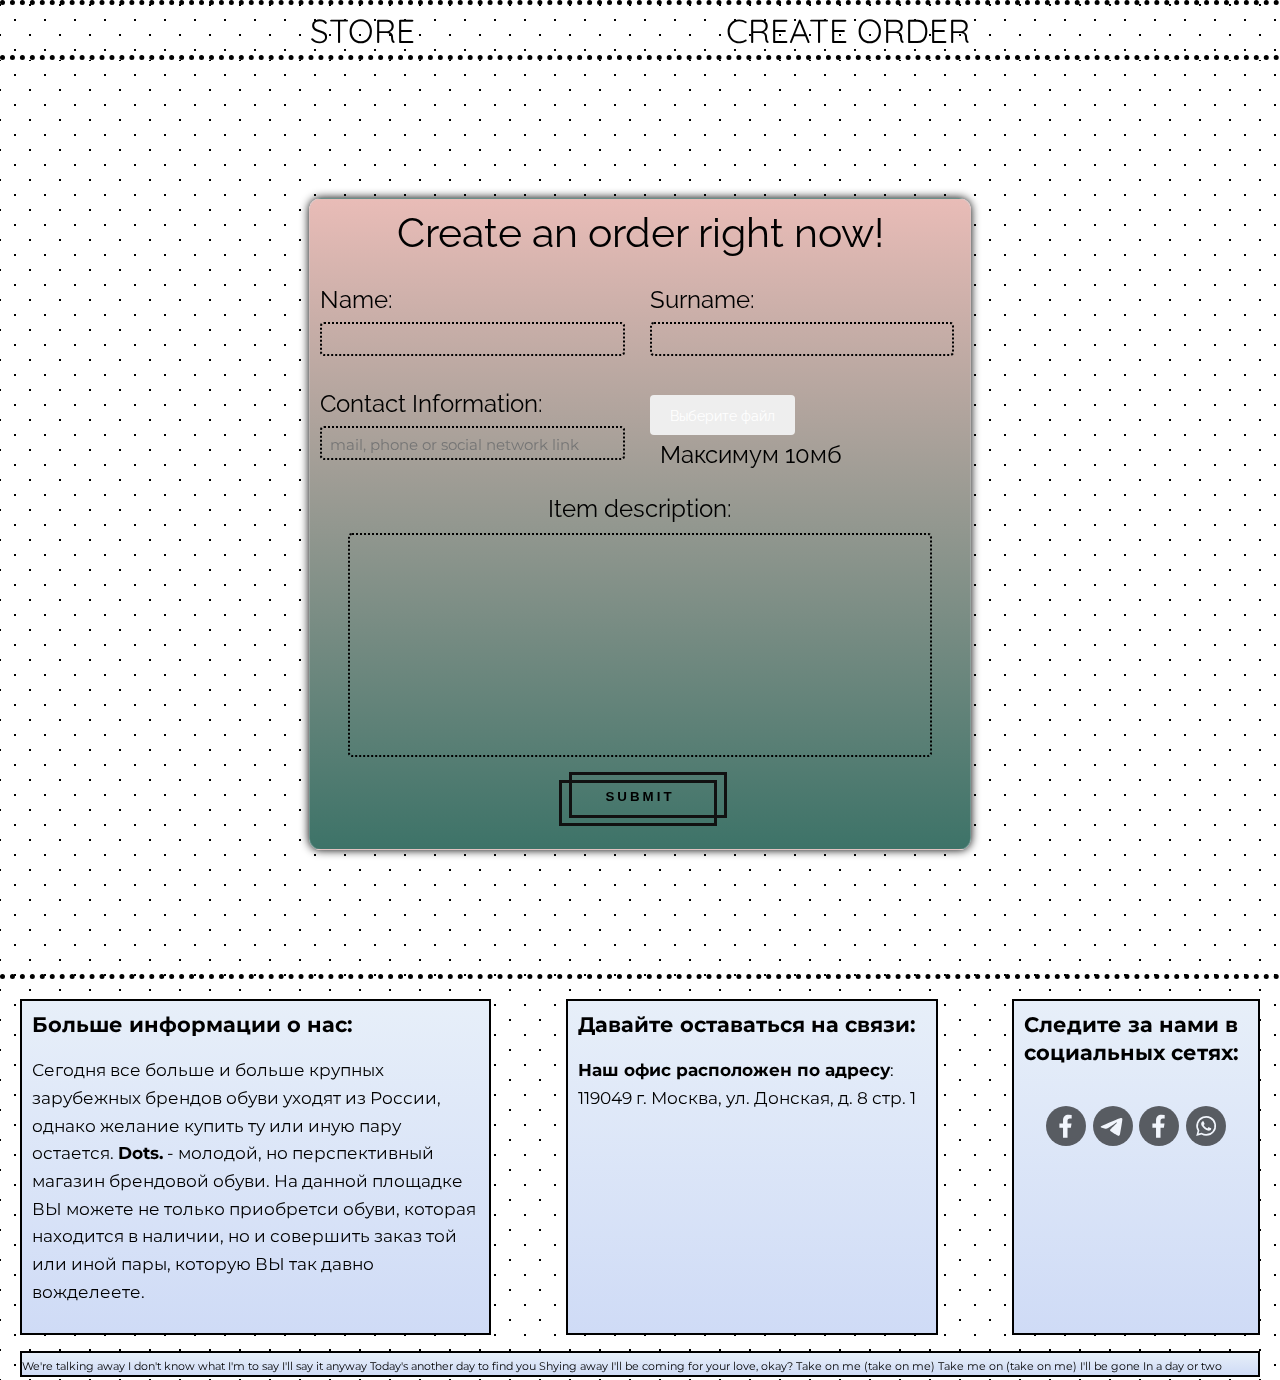
<file: Order.html>
<!DOCTYPE html>
<html lang="en">
<head>
	<meta charset="UTF-8">
	<meta name="viewport" content="width=device-width, initial-scale=1.0">
	<link rel="stylesheet" type="text/css" href="Styles/Order_style.css">
	<!-- GOOGLE FONTS -->
	<link rel="preconnect" href="https://fonts.googleapis.com">

	<link rel="preconnect" href="https://fonts.gstatic.com" crossorigin>
	<link href="https://fonts.googleapis.com/css2?family=Quicksand:wght@300;400&display=swap" rel="stylesheet">
	
	<link href="https://fonts.googleapis.com/css2?family=Raleway:wght@500&display=swap" rel="stylesheet">
	<link href="https://fonts.googleapis.com/css2?family=Montserrat&display=swap" rel="stylesheet">
	<link rel="stylesheet" type="text/css" href="Styles/Home_pg_styles.css">
	<!-- GOOGLE FONTS -->

	<title>Order</title>
</head>
<body>
	<div class="hamburger-menu">
		<input id="menu__toggle" type="checkbox" />
		<label class="menu__btn" for="menu__toggle">
			<span></span>
		</label>
		<div class="menu__box">
			<ul class="wr">
				<li><a class="menu__item" href="index.html">Home</a></li>
				<li><a class="menu__item" href="Order.html">CREATE ORDER</a></li>
			</ul>
		</div>
	</div>
	<div  class="nav_panel">
		<nav class="navigation">
			<div class="nav_b_wr">
				<a href="index.html">
					Store
				</a>
			</div>
			<div class="nav_b_wr">
				<a href="">
					CREATE ORDER	
				</a>
			</div>

		</nav>
	</div>
	<main>
		<div class="order_main">
			<div class="order_card">
				<div class="Order_title">
					<span>
						Create an order right now!
					</span>
				</div>
				<div class="User_name_cont">
					<label for="User_name">Name:</label>
					<input type="text" class="User_name" name="User_name" pattern="string" maxlength="12" required>
				</div>
				<!-- ============================================= -->
				<div class="User_Surname_cont">
					<label for="User_Surname">Surname:</label>
					<input type="text" class="User_Surname" name="User_Surname" pattern="string" maxlength="20">
				</div>

				<!-- ============================================= -->
				<div class="User_contact_cont">
					<label for="User_cont">Contact Information:</label>
					<input type="text" required class="User_cont" name="User_cont" maxlength="60" placeholder="mail, phone or social network link">
				</div>
				<!-- ============================================= -->
				<div class="Shoe_desc_cont">
					<label for="Shoe_desc">Item description:</label>
					<textarea class="Shoe_desc" name="Shoe_desc" required maxlength="300"></textarea>
				</div>
				<!-- ============================================= -->
				<div class="User_file_cont">
					<!-- <label for="file">Item Photos</label>
				   	<span class="input-file-text" type="text"></span>
					<input type="file" class="User_file" name="file"
					 multiple accept=".png,.jpeg,.jpg,.HEVC,.HEIF">
					 <span class="input-file-btn">Выберите файл</span> -->
					 <label class="input-file">
					 	<input type="file" name="file" disabled >        
					 	<span class="input-file-btn" onclick="a()">Выберите файл</span>           
					 	<span class="input-file-text">Максимум 10мб</span>
					 </label>
					</div>
					<div class="submition_cont" onclick="b()">
						<input type="submit" class="submit_b" name="Submit" value="Submit" >
					</div>
				</div>
				
			</div>
		</main>
		<footer>
			<div class="footer_wrap">
				<div class="notes">
					<div class="social_links">
						<h4>
							Следите за нами в социальных сетях:
						</h4>
						<ul>
							<li>
								<a href="">
									<svg id="Icons" xmlns="http://www.w3.org/2000/svg" viewBox="0 0 215 215"><defs><style>.cls-1{fill:#fff;}</style></defs><g id="Facebook"><circle id="Background" cx="107.5" cy="107.5" r="107.5"/><path id="Facebook-2" data-name="Facebook" class="cls-1" d="M1223.69,116.65h18l3.43-22.45h-21.41V79.64c0-6.14,3-12.13,12.58-12.13H1246V48.4a117.7,117.7,0,0,0-17.28-1.52c-17.63,0-29.15,10.75-29.15,30.22V94.2H1180v22.45h19.59v54.26h24.12Z" transform="translate(-1108)"/></g></svg>
								</a>
							</li>
							<li>
								<a href="">
									<svg id="Icons" xmlns="http://www.w3.org/2000/svg" viewBox="0 0 215 215"><defs><style>.cls-1{fill:#fff;fill-rule:evenodd;}</style></defs><g id="Telegram"><circle id="Background" cx="107.5" cy="107.5" r="107.5"/><path id="Telegram-2" data-name="Telegram" class="cls-1" d="M603.31,105.65q46.89-20.43,62.53-26.94c29.78-12.38,36-14.53,40-14.61A7.09,7.09,0,0,1,710,65.35a4.49,4.49,0,0,1,1.53,2.9,19.25,19.25,0,0,1,.18,4.23c-1.61,17-8.6,58.09-12.15,77.08-1.5,8-4.46,10.73-7.33,11-6.22.57-11-4.12-17-8.07-9.44-6.19-14.77-10-23.93-16.08-10.59-7-3.72-10.81,2.31-17.07,1.58-1.64,29-26.6,29.54-28.86a2.18,2.18,0,0,0-.5-1.9,2.49,2.49,0,0,0-2.22-.21q-1.41.31-45.22,29.89-6.42,4.41-11.63,4.3c-3.83-.09-11.19-2.17-16.67-4-6.71-2.18-12-3.33-11.58-7Q595.7,108.68,603.31,105.65Z" transform="translate(-554)"/></g></svg>
								</a>
							</li>
							<li>
								<a href="">
									<svg id="Icons" xmlns="http://www.w3.org/2000/svg" viewBox="0 0 215 215"><defs><style>.cls-1{fill:#fff;}</style></defs><g id="Facebook"><circle id="Background" cx="107.5" cy="107.5" r="107.5"/><path id="Facebook-2" data-name="Facebook" class="cls-1" d="M1223.69,116.65h18l3.43-22.45h-21.41V79.64c0-6.14,3-12.13,12.58-12.13H1246V48.4a117.7,117.7,0,0,0-17.28-1.52c-17.63,0-29.15,10.75-29.15,30.22V94.2H1180v22.45h19.59v54.26h24.12Z" transform="translate(-1108)"/></g></svg>
								</a>
							</li>
							<li>
								<a href="">
									<svg id="Icons" xmlns="http://www.w3.org/2000/svg" viewBox="0 0 215 215"><defs><style>.cls-1,.cls-2{fill:#fff;}.cls-2{fill-rule:evenodd;}</style></defs><g id="WhatsApp"><circle id="Background" cx="107.5" cy="107.5" r="107.5"/><g id="WhatsApp-2" data-name="WhatsApp"><path id="WhatsApp-3" data-name="WhatsApp" class="cls-1" d="M885.91,161l7.55-27.56a53.18,53.18,0,1,1,46.09,26.64h0a53.18,53.18,0,0,1-25.41-6.48Zm29.5-17,1.62,1a44.21,44.21,0,0,0,22.5,6.17h0a44.22,44.22,0,1,0-37.45-20.72l1,1.67-4.47,16.31Z" transform="translate(-831)"/><path id="WhatsApp-4" data-name="WhatsApp" class="cls-2" d="M966.34,119.54c-.33-.56-1.22-.89-2.55-1.55s-7.86-3.88-9.08-4.33-2.1-.66-3,.67-3.43,4.32-4.2,5.21-1.56,1-2.88.33A36.31,36.31,0,0,1,934,113.28a40,40,0,0,1-7.39-9.21c-.78-1.33-.09-2,.58-2.71s1.33-1.56,2-2.33a8.84,8.84,0,0,0,1.33-2.22,2.47,2.47,0,0,0-.11-2.33c-.33-.66-3-7.2-4.1-9.86s-2.17-2.24-3-2.29-1.66,0-2.54,0A4.89,4.89,0,0,0,917.17,84,14.91,14.91,0,0,0,912.52,95c0,6.54,4.76,12.86,5.43,13.75s9.37,14.31,22.7,20.06a75.55,75.55,0,0,0,7.58,2.8,18.27,18.27,0,0,0,8.37.53c2.55-.38,7.86-3.22,9-6.32S966.67,120.09,966.34,119.54Z" transform="translate(-831)"/></g></g></svg>
								</a>
							</li>
						</ul>
					</div>
					<div class="company_info">
						<h4>
							Больше информации о нас:
						</h4>
						<p>
							Сегодня все больше и больше крупных зарубежных брендов обуви уходят из России, однако желание купить ту или иную пару остается. <b>Dots.</b> - молодой, но перспективный магазин брендовой обуви. На данной площадке ВЫ можете не только приобретси обуви, которая находится в наличии, но и совершить заказ той или иной пары, которую ВЫ так давно вожделеете.
						</p>
					</div>
					<div class="contacts">
						<h4>
							Давайте оставаться на связи:
						</h4>
						<p>
							<b>Наш офис расположен по адресу</b>:<br> 119049 г. Москва, ул. Донская, д. 8 стр. 1
						</p>
					</div>
					<div class="rights">
						<span>
							We're talking away
							I don't know what
							I'm to say I'll say it anyway
							Today's another day to find you
							Shying away
							I'll be coming for your love, okay?
							Take on me (take on me)
							Take me on (take on me)
							I'll be gone
							In a day or two
						</span>
					</div>
				</div>
			</div>
		</footer>
		<script type="text/javascript" src="Scripts/file.js"></script>
	</body>
	</html>
</file>
<file: Styles/Order_style.css>
/*=======================Phone menu=======================*/
#menu__toggle {
    opacity: 0;
}

.menu__btn {
    display: flex; /* используем flex для центрирования содержимого */
    align-items: center;  /* центрируем содержимое кнопки */
    position: fixed;
    top: 20px;
	z-index: 4;
    left: 20px;
    width: 26px;
    height: 26px;
    cursor: pointer;
}
/* добавляем "гамбургер" */
.hamburger-menu{
    opacity: 0;
    position: absolute;
}
.menu__btn > span,
.menu__btn > span::before,
.menu__btn > span::after {
    display: block;
    position: absolute;
    width: 100%;
    height: 2px;
    background-color: #616161;
}
.menu_fav{
	cursor: pointer;

}
.menu_fav span{
	padding: 0;
}
.menu__btn > span::before {
    content: '';
    top: -8px;
}
.menu__btn > span::after {
    content: '';
    top: 8px;
}
/* контейнер меню */
.menu__box {
	z-index: 3;
	position: fixed;
	 top: 0;
    left: -100%;
    width: 100%;
    height: 100%;
    margin: 0;
    padding: 80px 0;
    background-color: rgba(0, 0, 0, 1);
	background-image:  radial-gradient(#FFF 0.75px, transparent 0.75px), radial-gradient(#FFF 0.75px, rgba(255, 255, 255, 0.2) 0.75px);
	background-size: 30px 30px;
	background-position: 0 0,15px 15px;
    box-shadow: 1px 0px 6px rgba(0, 0, 0, .2);
}
.wr{
    display: flex;
    justify-content: center	;
    flex-direction: row;

}
/* элементы меню */
.menu__item {
    display: block;
    padding: 12px 24px;
    color: white;
   	text-transform: uppercase;
	font-family: 'Quicksand', sans-serif;
	text-align: center;
	font-size: 25pt;
    text-decoration: none;
}
#menu__toggle:checked ~ .menu__btn > span {
  transform: rotate(45deg);

}   
#menu__toggle:checked ~ .menu__btn > span::before {
    top: 0;


}
#menu__toggle:checked ~ .menu__btn > span::after {
    top: 0;

    transform: rotate(90deg);
}
#menu__toggle:checked ~ .menu__box {
    visibility: visible;
    left: 0;
}

/*=======================Phone menu=======================*/
/*========================Order Window====================*/
.order_main {
	height: 100vh;
	width: 100%;
	display: flex;
	justify-content: center;
	align-items: center;
	margin: 0;
	padding: 0;
}

.order_card { 
	padding: 10px;
	font-family: 'Raleway', sans-serif;
	background: rgb(61,115,104);
	background: linear-gradient(0, rgba(61,115,104,1) 0%, rgba(233,188,183,1) 100%);
	font-size: 1.5em;
	box-shadow: 0 0 10px rgba(0,0,0,1);
	opacity: 1;
	width: 50%;
	min-height: 70%;
	backdrop-filter: blur(20px) saturate(200%);
	background-color: rgba(255, 255, 255, 0.38);
	border-radius: 12px;
	border: 1px solid rgba(209, 213, 219, 0.3);	 
	display: grid;
	grid-template-columns: 1fr 1fr;
	grid-template-rows: 9% 1fr 1fr calc(45% - 20px) 10%;
	grid-auto-columns: 1fr;
	grid-auto-rows: 1fr;
	gap: 3% 3%;
	grid-auto-flow: row;
	grid-template-areas:
	"Order_title Order_title"
	"User_name_cont User_Surname_cont"
	"User_contact_cont User_file_cont"
	"Shoe_desc_cont Shoe_desc_cont"
	"submition_cont submition_cont";
}

.Order_title {
	grid-area: Order_title;
	font-size: 1.7em;
	text-align: center;
}

.User_name_cont { 
	grid-area: User_name_cont;
	display: flex;
	flex-direction: column;
}

.User_Surname_cont { 
	grid-area: User_Surname_cont;
	display: flex;
	flex-direction: column;
}

.User_contact_cont { 
	grid-area: User_contact_cont;
	display: flex;
	flex-direction: column;
}

.Shoe_desc_cont { 
	grid-area: Shoe_desc_cont;
	display: flex;
	flex-direction: column;
	align-items: center;

}

.User_file_cont { 
	
}
.submition_cont { 
	grid-area: submition_cont;
	display: flex;
	justify-content: center;
}

input{
		width: calc(95% - 2px);
    text-decoration: none;
    border: none;
    padding: 0 0 0 8px;
    background-color: inherit;
}
textarea{
	width: 90%;
	margin-top: 10px ;
    background-color: inherit;
	text-decoration: none;
	font-family: 'Montserrat', sans-serif;
    border: 2px dotted ;
	font-size: 12pt;
	font-weight: 600;
    outline: none;
    resize: none;
    height: 100%;
    border-radius: 4px;
}

.User_name, .User_Surname, .User_cont{
	max-height: 30px;
	font-size: 14pt;
	font-family: 'Montserrat', sans-serif;
	margin-top: 8px;
	height: 70%;
	border-radius: 4px;
	border: 2px dotted ;
}
.User_cont::placeholder{
	font-size: 11pt;
}
.User_name:focus, .User_Surname:focus, .User_cont:focus,textarea:focus{
	background-color: white;
    transition: all 0.7s ease-in-out;
}
/*===*/
.User_file_cont {
	align-self: flex-end;
	grid-area: User_file_cont;
	position: relative;
}
.input-file-btn {
	position: relative;
	display: inline-block;
	cursor: pointer;
	outline: none;
	text-decoration: none;
	font-size: 14px;
	vertical-align: middle;
	color: rgb(255 255 255);
	text-align: center;
	border-radius: 4px;
	background-color: #419152;
	line-height: 22px;
	height: 40px;
	padding: 10px 20px;
	box-sizing: border-box;
	border: none;
	margin: 0;
	transition: background-color 0.2s;
}
.input-file-text {
	padding: 0 10px;
	line-height: 40px;
	display: inline-block;
}
.input-file input[type=file] {
	position: absolute;
	z-index: -1;
	opacity: 0;
	display: block;
	width: 0;
	height: 0;
}
 
/* Focus */
.input-file input[type=file]:focus + .input-file-btn {
	box-shadow: 0 0 0 0.2rem rgba(0,123,255,.25);
}
 
/* Hover/active */
.input-file:hover .input-file-btn {
	background-color: #59be6e;
}
.input-file:active .input-file-btn {
	background-color: #2E703A;
}
 
/* Disabled */
.input-file input[type=file]:disabled + .input-file-btn {
	background-color: #eee;
}
/*===*/


/*******/
.submition_cont {
    width: 152px;
    text-align: center;
    position:relative;
    height: 40px;
    left:50%;
    margin-top:20px;
    transform:translate(-50%,-50%)
}
.submition_cont input{
		padding: 0;
    text-decoration: none;
    color: #000;
    border: none;
    position: relative;
    text-transform: uppercase;
    font-weight: bold;
    letter-spacing: 3px;
    cursor: pointer;
}

.submition_cont::after,
.submition_cont::before {
    width: calc(100% );
    height: calc(100%);
    content: "";
    position: absolute;
    top: 0;
    left: 0;
    border: 3px solid #111;
    transition: transform 0.2s;
}

.submition_cont::after {
  transform: translate(5px, -4px);
}

.submition_cont::before {
  transform: translate(-5px,4px);
}

.submition_cont:hover::after,
.submition_cont:hover::before {
  transform: translate(-1px, -1px);
}
/*******/
.footer_wrap{
	border-top: 5px dotted;
	min-height: 300px;
	height: 300px;
	max-height: 400px;
	width: 100%;

}
.notes{  
	width: calc(100% - 40px);
	padding: 20px;
	height: calc(100% - 40px);
	font-family: 'Montserrat', sans-serif;
	border-radius: 12px;
	display: grid;
	grid-template-columns: 1fr 30% 20%;
	grid-template-rows: 1fr 10%;
	grid-auto-columns: 1fr;
	grid-auto-rows: 1fr;
	gap: 6% 6%;
	grid-auto-flow: row;
	grid-template-areas:
	"company_info contacts social_links"
	"rights rights rights";
	line-height: 1.6em;
    color: black;
    font-size: 13pt;
}
.notes h4{
    color: black;
    font-weight: bold;
    font-size: 16pt;
}
.company_info { 
	padding: 10px;
	grid-area: company_info;
	border: 2px solid;
	background: rgb(231,239,249);
	background: linear-gradient(180deg, rgba(231,239,249,1) 0%, rgba(207,219,246,1) 100%);
}

.social_links { 
	padding: 10px;
	border: 2px solid;
	grid-area: social_links;
	background: rgb(231,239,249);
	background: linear-gradient(180deg, rgba(231,239,249,1) 0%, rgba(207,219,246,1) 100%);
	background-color: white;
}
.social_links ul{
	padding: 10%;
	display: flex;
	align-items: center;
	justify-content: space-between;
	flex-direction: row;
}
.social_links li{
	width: 40px;
	height: 40px;
}
.social_links svg{
	opacity: 0.6;
	width: 100%;
	width: 100%;
}
.social_links svg:hover{
	opacity: 1;
	scale: 1.2;
	transition: all 0.6s;
}
.contacts { 
	padding: 10px;
	border: 2px solid;
	background-color: white;
	grid-area: contacts;
	background: rgb(231,239,249);
	background: linear-gradient(180deg, rgba(231,239,249,1) 0%, rgba(207,219,246,1) 100%);
}

.rights { 
	font-size: 8pt;
	border: 2px solid;
	background: rgb(231,239,249);
	background: linear-gradient(180deg, rgba(231,239,249,1) 0%, rgba(207,219,246,1) 100%);
	background-color: white;
	grid-area: rights;
}
/*=======================FOOTER=======================*/

@media screen and (min-width:320px) and (max-width:1000px){ /*Телефонная раскладка*/
	.input-file-btn{
		font-size: 12pt;
	}
	.submition_cont{
		width: 100px;
    	text-align: center;
    	position:relative;
    	height:25px;
		font-size: 12pt;
	}
	.order_card { 
	padding: 10px;
	font-family: 'Raleway', sans-serif;
	background: rgb(61,115,104);
	background: linear-gradient(0, rgba(61,115,104,1) 0%, rgba(233,188,183,1) 100%);
	font-size: 15pt;
	box-shadow: 0 0 10px rgba(0,0,0,1);
	opacity: 1;
	width: 70%;
	min-height: 80%;
	backdrop-filter: blur(20px) saturate(200%);
	background-color: rgba(255, 255, 255, 0.38);
	border-radius: 12px;
	border: 1px solid rgba(209, 213, 219, 0.3);	 
	display: grid;
	grid-template-columns: 1fr 1fr;
	grid-template-rows: 9% 1fr 1fr calc(40% - 20px) 15%;
	grid-auto-columns: 1fr;
	grid-auto-rows: 1fr;
	gap: 3% 3%;
	grid-auto-flow: row;
	}
	.Order_title {
		grid-area: Order_title;
		font-size: 1.3em;
		text-align: center;
	}
	.hamburger-menu{
		opacity: 1;
	}
	.nav_panel{
		width: 0;
		height: 0;
		opacity: 0;
	}
}
</file>
<file: Styles/Home_pg_styles.css>
body{
	margin: 0;
	padding: 0;
	background-color: rgba(255, 255, 255, 0.2);
	background-image:  radial-gradient(#000000 0.75px, transparent 0.75px), radial-gradient(#000000 0.75px, rgba(255, 255, 255, 0.2) 0.75px);
	background-size: 30px 30px;
	background-position: 0 0,15px 15px;
}
a{
	text-decoration: none;
	margin: 0;
    padding: 0;
}
ul{
	list-style: none;
}
h1,h2,h3,h4{
	margin: 0;
	padding: 0;
}

/*=======================Phone menu=======================*/
#menu__toggle {
    opacity: 0;
}

.menu__btn {
    display: flex; /* используем flex для центрирования содержимого */
    align-items: center;  /* центрируем содержимое кнопки */
    position: fixed;
    top: 20px;
	z-index: 4;
    left: 20px;
    width: 26px;
    height: 26px;
    cursor: pointer;
}
/* добавляем "гамбургер" */
.hamburger-menu{
    opacity: 0;
    position: absolute;
}
.menu__btn > span,
.menu__btn > span::before,
.menu__btn > span::after {
    display: block;
    position: absolute;
    width: 100%;
    height: 2px;
    background-color: #616161;
}
.menu_fav{
	cursor: pointer;

}
.menu_fav span{
	padding: 0;
}
.menu__btn > span::before {
    content: '';
    top: -8px;
}
.menu__btn > span::after {
    content: '';
    top: 8px;
}
/* контейнер меню */
.menu__box {
	z-index: 3;
	position: fixed;
	 top: 0;
    left: -200%;
    width: 100%;
    height: 100%;
    margin: 0;
    padding: 80px 0;
    background-color: rgba(0, 0, 0, 1);
	background-image:  radial-gradient(#FFF 0.75px, transparent 0.75px), radial-gradient(#FFF 0.75px, rgba(255, 255, 255, 0.2) 0.75px);
	background-size: 30px 30px;
	background-position: 0 0,15px 15px;
    box-shadow: 1px 0px 6px rgba(0, 0, 0, .2);
}
.wr{
    display: flex;
    justify-content: center	;
    flex-direction: row;

}
/* элементы меню */
.menu__item {
    display: block;
    padding: 12px 24px;
    color: white;
   	text-transform: uppercase;
	font-family: 'Quicksand', sans-serif;
	text-align: center;
	font-size: 25pt;
    text-decoration: none;
}
#menu__toggle:checked ~ .menu__btn > span {
  transform: rotate(45deg);

}   
#menu__toggle:checked ~ .menu__btn > span::before {
    top: 0;


}
#menu__toggle:checked ~ .menu__btn > span::after {
    top: 0;

    transform: rotate(90deg);
}
#menu__toggle:checked ~ .menu__box {
    visibility: visible;
    left: 0;
}

/*=======================Phone menu=======================*/

/*=======================HEADER=======================*/

.header_wrapper {  
	min-height: 400px;
	margin: 0;
	display: flex;
	justify-content: center;
	align-items: center;
}

.logo{
	width: 100%;
    font-size: 80pt;
}
.logo h1{
	justify-self: center;
	height: auto;
	text-transform: uppercase;
	text-align: center;
    font-family: 'Cinzel', serif;
	font-weight: normal;
    margin: auto;
    padding: 0;
}
.nav_panel{
	position: sticky;
	background-color: white;
	background-image:  radial-gradient(#000000 0.75px, transparent 0.75px), radial-gradient(#000000 0.75px, rgba(255, 255, 255, 0.2) 0.75px);
	background-size: 30px 30px;
	background-position: 0 0,15px 15px;
	margin-bottom: 14px;
	z-index: 3;
	top: 0;
	border-color:transparent;
	border-top: 5px dotted ;
	border-bottom: 5px dotted ;
	align-items: center;
	justify-content: center;
	width: 100%;
}
.navigation{
	height: 50px;
	display: flex;
	flex-direction: row;
	align-items: center;
	justify-content: space-evenly;

}
.navigation a,.navigation span {
	text-transform: uppercase;
	font-family: 'Quicksand', sans-serif;
	color: black;
	text-align: center;
	font-size: 25pt;
}

/*=======================HEADER=======================*/



/*=======================MAIN=======================*/
.main_wrapper { 
	padding-bottom: 20px;
	margin: 0 14px 0 0;
	height: 1200px;
	display: grid;
	grid-template-columns: 25% 1fr;
	grid-template-rows: 1fr;
	grid-auto-columns: 1fr;
	grid-auto-rows: 1fr;
	gap: 0px 0px;
	grid-auto-flow: row;
	grid-template-areas:
	"sidebar_wrappper main_pt_wrapper";
}

.sidebar_wrapper {
	grid-area: sidebar_wrappper;
	border-right: 5px dotted ;
	display: flex;
	flex-direction: column;
	align-items: center;
	padding: 15px;
	gap: 2%;
}
.sidebar_wrapper h2{
	text-transform: uppercase;
	font-family: 'Quicksand', sans-serif;
	text-align: center;
	font-size: 30pt;
	margin-bottom: 15px;
}
.fav_block{
	border: 2px solid;
	width: 90%;
	height: 100px;
	display: flex;
	flex-direction: row;
	justify-content: space-between;
    position: relative;
    background: #f2f2f2;
    overflow: hidden;
}
.fav_img{
	width: 120px;
	height: 120px;
 	object-fit: cover;
}
.fav_descr{
	padding: 5px;
	font-family: 'Cinzel', serif;
    font-size: 14pt;
    letter-spacing: 1px;
    text-align: center;
    font-weight: bold;
    display: flex;
    justify-content: center;
    align-items: center;
}
.del_b{
	cursor: pointer;
    transform: rotate(45deg);
}
.del_b,
.del_b::after {
    display: block;
    position: absolute;
    right: 10px;
    top: 10px;
    width:20px;
    height: 4px;
    background-color: black;
}

.del_b::after {
    content: '';
	transform: rotate(90deg);
    top: 0;
    right:  0;

}
.empy{
	width: 100%;
	height: 100%;
	font-family: 'Cinzel', serif;
	font-size: 100pt;
	display: flex;
	flex-direction: column;
	align-items: center;
	justify-content: center;

}
.main_pt_wrapper { 
	padding: 3% 4%;
	grid-area: main_pt_wrapper;
}
.assortiment_wr {  
	width: 100%;
	height: 100%;
	display: grid;
	grid-template-columns: 1fr 1fr 1fr;
	grid-template-rows: 1fr 1fr 1fr;
	grid-auto-columns: 1fr;
	grid-auto-rows: 1fr;
	gap: 3% 4%;
	grid-auto-flow: row;
	grid-template-areas:
	"first second therd"
	"fourth fifth sixth"
	"seventh eighth nineth";
}
.fav_b{
	background: #f2f2f2;
	width: 30px;
	height: 30px;
	position: absolute;
	top: 5px;
	border-radius: 100%;
	border: 1px solid;
	display: flex;
	justify-content: center;
	align-items: center;
	z-index: 2;
	right: 5px;
}
.fav_b button{
	width: 100%;
	height: 100%;

	background: none;
	display: flex;
	padding: 0;
	justify-content: center;
	align-items: center;
	border: none;
	text-decoration: none;
}
.fav_b svg{
	text-align: center;
	cursor: pointer;
	width: 20px;
}

.first { 
	position: relative;
	grid-area: first;
}

.second { 
	position: relative;
	grid-area: second;
}	

.therd { 
	position: relative;
	grid-area: therd;
}

.fourth { 
	position: relative;
	grid-area: fourth; 
}

.fifth { 
	position: relative;
	grid-area: fifth; 
}

.sixth { 
	position: relative;
	grid-area: sixth; 
}

.seventh { 
	position: relative;
	grid-area: seventh; 
}

.eighth { 
	position: relative;
	grid-area: eighth; 
}

.nineth { 
	position: relative;
	grid-area: nineth; 
}

.shoe_container{
	box-shadow: 0 0 10px rgba(0,0,0,1);
	border: 2px solid black;
	height: 360px;
	max-width: 320px;
	display: grid;
	grid-template-columns: 1fr;
	grid-template-rows: 1fr 12%;
	grid-auto-columns: 1fr;
	grid-auto-rows: 1fr;
	gap: 0 0%;
	grid-auto-flow: row;
	grid-template-areas:
	"pic_wrapper"
	"price_tag";	
}
.shoe_container:hover{
	box-shadow: 15px 15px 9px 0px rgba(34, 60, 80, 0.25);
	transform: translateX(-5px) translateY(-5px) scale(1.04);
	transition: all 0.5s;
}
.pic_wrapper { 
	width: 100%;
	height: 100%;
	grid-area: pic_wrapper;
	position: relative;
 }
  .pic_wrapper img{
 	height: 100%;
 	width: 100%;
 	object-fit: cover;
 }
 .three_but{
 	position: absolute;
 	bottom: 8px;	
 	left: calc(50% - 30px);
 	display: flex;
 	align-items: center;
 	flex-direction: row;
 	justify-content: space-between;
 	width: 60px;
 	height: 12px;
 }
 .three_but button{
	margin: 1px;
	padding: 0;
	display: flex;
	height: 12px;
	width: 12px;
	border-radius: 100%;
	cursor: pointer;
	background: black;
}
#a,#a1,#a2,#a3,#a4,#a5,#a6,#a7,#a8{
	background: white;
}
.price_tag { 
	background: white;
	width: 100%;
	height: 100%;
	text-transform: uppercase;
	grid-area: price_tag;
	line-height: 100%;
	display: flex;
	align-items: center;
	justify-content: center;
	font-family: 'Cinzel', serif;
    font-size: 12pt;
    letter-spacing: 1px;
    text-align: center;
    font-weight: bold;
    justify-self: center;
 }
/*=======================MAIN=======================*/

/*=======================FOOTER=======================*/
.footer_wrap{
	border-top: 5px dotted;
	min-height: 300px;
	width: 100%;
}
.notes{  
	width: calc(100% - 40px);
	padding: 20px;
	height: calc(100% - 40px);
	font-family: 'Montserrat', sans-serif;
	border-radius: 12px;
	display: grid;
	grid-template-columns: 1fr 30% 20%;
	grid-template-rows: 1fr 10%;
	grid-auto-columns: 1fr;
	grid-auto-rows: 1fr;
	gap: 6% 6%;
	grid-auto-flow: row;
	grid-template-areas:
	"company_info contacts social_links"
	"rights rights rights";
	line-height: 1.6em;
    color: black;
    font-size: 13pt;
}
.notes h4{
    color: black;
    font-weight: bold;
    font-size: 16pt;
}
.company_info { 
	padding: 10px;
	grid-area: company_info;
	border: 2px solid;
	background: rgb(231,239,249);
	background: linear-gradient(180deg, rgba(231,239,249,1) 0%, rgba(207,219,246,1) 100%);
}

.social_links { 
	padding: 10px;
	border: 2px solid;
	grid-area: social_links;
	background: rgb(231,239,249);
	background: linear-gradient(180deg, rgba(231,239,249,1) 0%, rgba(207,219,246,1) 100%);
	background-color: white;
}
.social_links ul{
	padding: 10%;
	display: flex;
	align-items: center;
	justify-content: space-between;
	flex-direction: row;
}
.social_links li{
	width: 40px;
	height: 40px;
}
.social_links svg{
	opacity: 0.6;
	width: 100%;
	width: 100%;
}
.social_links svg:hover{
	opacity: 1;
	scale: 1.2;
	transition: all 0.6s;
}
.contacts { 
	padding: 10px;
	border: 2px solid;
	background-color: white;
	grid-area: contacts;
	background: rgb(231,239,249);
	background: linear-gradient(180deg, rgba(231,239,249,1) 0%, rgba(207,219,246,1) 100%);
}

.rights { 
	font-size: 8pt;
	border: 2px solid;
	background: rgb(231,239,249);
	background: linear-gradient(180deg, rgba(231,239,249,1) 0%, rgba(207,219,246,1) 100%);
	background-color: white;
	grid-area: rights;
}
/*=======================FOOTER=======================*/



















/*=======================MEDIA=======================*/
@media screen and (min-width:320px) and (max-width:767px){ /*Телефонная раскладка*/
	.hamburger-menu{
		opacity: 1;
	}
	/*=======================HEADER=======================*/
	.menu__item{
		font-size: 13pt;
	}
	.menu__box ul{
		padding: 0;
	}
	.header_wrapper {  
		min-height: 200px;
		margin: 0;
		display: flex;
		justify-content: center;
		align-items: center;
	}
	.logo{
		width: 90%;
		font-size: 40pt;
	}
	.main_wrapper { 
		padding-bottom: 20px;
		margin: 0;
		min-height: 1500px;
		display: flex;
		justify-content: start;
		flex-direction: column;
	}

	.sidebar_wrapper {
		z-index: 3;
		margin: 0 auto;
		position: fixed;
		left: -120%;
		width: calc(100% - 30px);
		border-right:  none;
		display: flex;
		flex-direction: column;
		align-items: center;
		padding: 15px;
		gap: 2%;
		border: 1px solid #FFF;
		box-sizing: border-box;
		color: black;
		min-height: 200px;
		max-height: 400px;
		overflow-y: scroll;
	}

	.sidebar_wrapper h2{
		text-transform: uppercase;
		font-family: 'Quicksand', sans-serif;
		text-align: center;
		font-size: 30pt;
		margin-bottom: 15px;
		color: white;
	}
	.fav_block{
		overflow: visible;
		height: 160px;
	}
	.fav_img{
		width: 170px;
		height: 160px;
	}
	.fav_descr{
		font-size: 15pt;
	}
	
	.del_b,
	.del_b::after {
		display: block;
		position: absolute;
		right: 12px;
		top: 20px;
		width:24px;
		height: 4px;
		background-color: black;
	}

	.del_b::after {
		content: '';
		transform: rotate(90deg);
		top: 0;
		right:  0;

	}
	.empy{
		width: 100%;
		color: white;
		height: 100%;
		font-family: 'Cinzel', serif;
		text-shadow: 4px 3px 2px rgba(255,255,255,0.59);
		font-size: 60pt;
		display: flex;
		flex-direction: row;
		align-items: center;
		justify-content: center;

	}
	.main_pt_wrapper { 
		padding: 3% 4%;
		grid-area: main_pt_wrapper;
	}
	.assortiment_wr {
		display: grid; 
		grid-auto-columns: 1fr; 
		grid-auto-rows: 1fr; 
		grid-template-columns: 1fr 1fr; 
		grid-template-rows: 1fr 1fr 1fr 1fr 1fr; 
		gap: 3% 4%; 
		grid-template-areas: 
		"first second"
		"therd fourth"
		"fifth sixth"
		"seventh eighth"
		"nineth ."; 
		justify-content: center; 
	}
	.shoe_container{
		margin: auto;
		max-height: 260px;
		max-width: 220px;
		min-height: 170px;
		min-width: 150px;
	}
	.notes{  
		width: calc(100% - 40px);
		padding: 20px;
		height: calc(100% - 20px);
		font-family: 'Montserrat', sans-serif;
		border-radius: 12px;
		display: flex;
		flex-direction: column;
		line-height: 1.6em;
		color: black;
		font-size: 13pt;
	}
	.company_info { 
		margin-bottom: 3%;
	}

	.social_links { 
		margin-bottom: 3%;

	}
	.contacts { 
		margin-bottom: 3%;
	}
	.rights { 
	}
	.social_links ul{
		padding: 0 3%;
		justify-content: center;
		column-gap: 5%;
	}
}	
/*=======================MEDIA=======================*/
@media screen and (min-width:768px) and (max-width:1150px){

	.header_wrapper {  
		min-height: 200px;
		margin: 0;
		display: flex;
		justify-content: center;
		align-items: center;
	}
	.logo{
		width: 100%;
		font-size: 60pt;
	}
	.main_wrapper { 
		position: relative;
		width: 100%;
		min-height: 1000px	;
		height:calc(100%);
		padding-bottom: 20px;
		margin: 0;
		display: flex;
		flex-direction: column;
		justify-content: start;
	}
	.sidebar_wrapper {
		z-index: 4;
		position: fixed;
		max-width: 500px;
		width: 60%;
		max-height:70%;
		min-height: 400px;
   		 box-shadow: 1px 0px 6px rgba(0, 0, 0, .6);
   		left:-120%;
		overflow-y: scroll; 
		top: 15%;
		border-right:  none;
		border: 1px solid #000;
		color: black;
	  	background-color: rgba(255, 255, 255, 0.45);
		backdrop-filter: blur(5px) saturate(200%);

	}
	.sidebar_wrapper h2{
		text-transform: uppercase;
		font-family: 'Quicksand', sans-serif;
		text-align: center;
		font-size: 30pt;
		margin-bottom: 15px;
	}
	.fav_block{
		max-width: 470px;
		border: 2px solid;
		width: 90%;
		height: 120px;
		margin-bottom: 5%;
		overflow: visible;
	}
	.fav_img{
		width: 120px;
		height: 120px;
		object-fit: cover;
	}
	.fav_descr{
		width: 60%;
		padding: 5px;
		font-family: 'Cinzel', serif;
		font-size: 15pt;
		letter-spacing: 1px;
		text-align: center;
		font-weight: bold;
		display: flex;
		justify-content: center;
		align-items: center;
	}
	.fav_close{
		opacity: 0.65;
		cursor: pointer;
	    transform: rotate(45deg);
	}
	.fav_close,.fav_close::after {
		display: block;
		position: absolute;
		right: 30px;
		top: 30px;
		width:30px;
		height: 5px;
		background-color: red;
	}
	.fav_close::after {
		content: '';
		transform: rotate(90deg);
		top: 0;
		right:  0;
	}
	.del_b,
	.del_b::after {
		display: block;
		position: absolute;
		right: 10px;
		top: 10px;
		width:20px;
		height: 4px;
		background-color: black;
	}

	.del_b::after {
		content: '';
		transform: rotate(90deg);
		top: 0;
		right:  0;
	}
	.empy{
		width: 100%;
		height: 100%;
		font-family: 'Cinzel', serif;
		text-shadow: 4px 3px 2px rgba(0,0,0,0.59);
		font-size: 60pt;
		display: flex;
		flex-direction: row;
		align-items: center;
		justify-content: center;

	}
	.main_pt_wrapper { 
		padding: 3% 4%;
		grid-area: main_pt_wrapper;
	}
	.assortiment_wr {
		justify-content: center; 
	}
	.shoe_container{
		margin: auto;
		max-height: 300px;
		max-width: 260px;
		min-height: 220px;
		min-width: 200px;
	}
	.social_links ul{
		padding:3% 3%;
		flex-direction: column;
		justify-content: center;
	}
	.social_links li{
		margin-bottom:10% ;
	}
	
}
</file>
